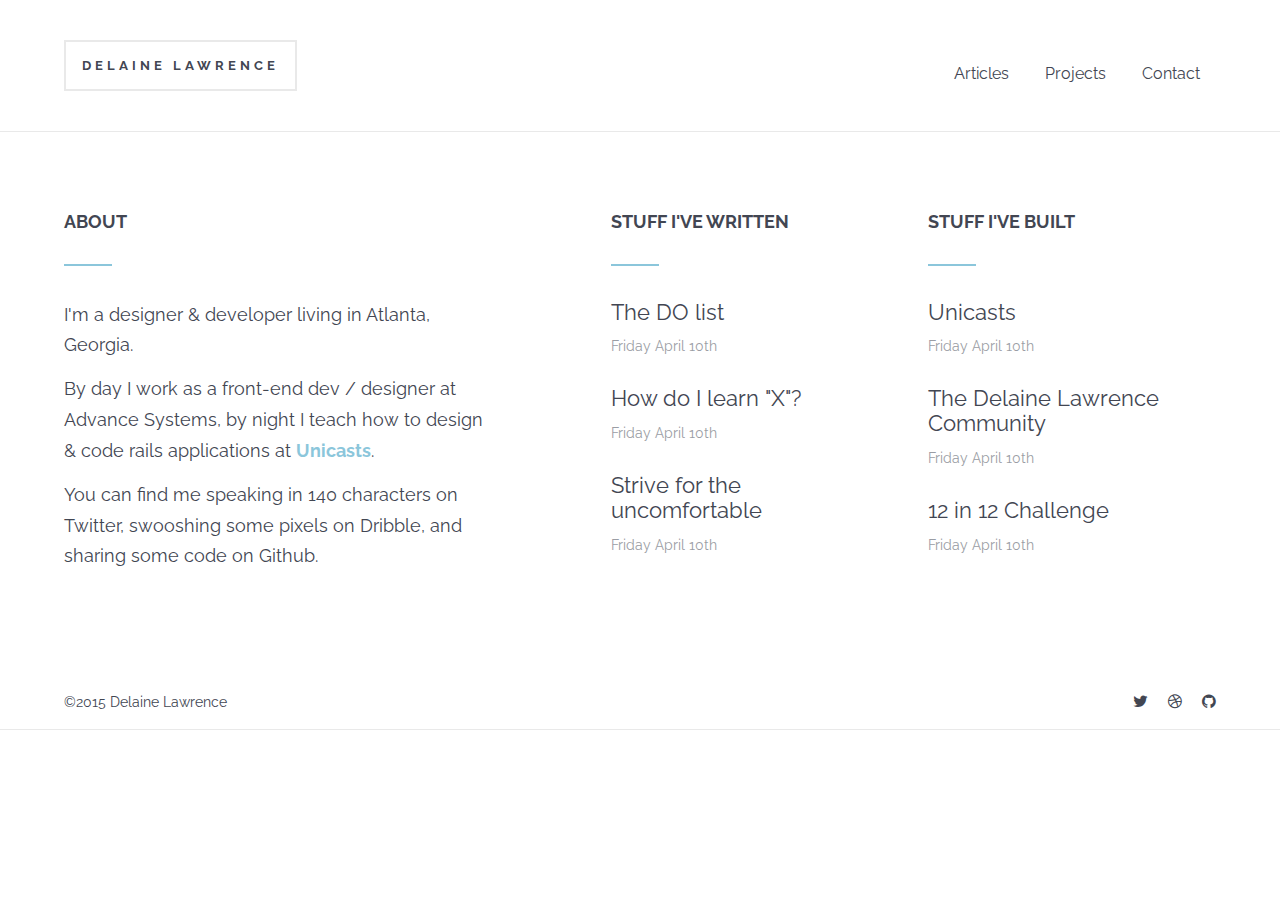
<file: index.html>
<!DOCTYPE html>
<html lang="en">
  <head>
    <meta charset="UTF-8">
    <title>Delaine Lawrence - Part Designer, Part Developer</title>
    <link href='https://fonts.googleapis.com/css?family=Raleway:400,700' rel='stylesheet' type='text/css'>
    <link rel="stylesheet" href="http://maxcdn.bootstrapcdn.com/font-awesome/4.5.0/css/font-awesome.min.css">

    <link rel="stylesheet" type="text/css" href="css/application.css">
  </head>
  <body>
    <header id="main_navigation" class="clearfix">
      <a href="#" class="name">Delaine Lawrence</a>
      <nav>
        <a href="articles.html">Articles</a>
        <a href="#">Projects</a>
        <a href="#">Contact</a>
      </nav>
    </header>
    
    <div class="wrapper wrapper_padding clearfix">
      <div class="col-1 about homepage_content">
        <h2>About</h2>
        <hr>
        <p>I'm a designer &amp; developer living in Atlanta, Georgia.</p>
        <p>By day I work as a front-end dev / designer at Advance Systems, by night I teach how to design &amp; code rails applications at <a href="#">Unicasts</a>.</p>
        <p>You can find me speaking in 140 characters on Twitter, swooshing some pixels on Dribble, and sharing some code on Github.</p>
      </div>
      <div class="col-2 homepage_content">
        <h2>Stuff I've Written</h2>
        <hr>
        <h3><a href="#">The DO list</a></h3>
        <p class="date">Friday April 10th</p>
        <h3><a href="#">How do I learn "X"?</a></h3>
        <p class="date">Friday April 10th</p>
        <h3><a href="#">Strive for the uncomfortable</a></h3>
        <p class="date">Friday April 10th</p>
      </div>
      <div class="col-3 homepage_content">
        <h2>Stuff I've Built</h2>
        <hr>
        <h3><a href="#">Unicasts</a></h3>
        <p class="date">Friday April 10th</p>
        <h3><a href="#">The Delaine Lawrence Community</a></h3>
        <p class="date">Friday April 10th</p>
        <h3><a href="#">12 in 12 Challenge</a></h3>
        <p class="date">Friday April 10th</p>
      </div>
    </div>

    <footer id="main_footer">
      <p class="copyright">&copy;2015 Delaine Lawrence</p>
      <nav>
        <a href="#"><i class="fa fa-twitter"></i></a>
        <a href="#"><i class="fa fa-dribbble"></i></a>
        <a href="#"><i class="fa fa-github"></i></a>
      </nav>
    </footer>
  </body>
</html>
</file>
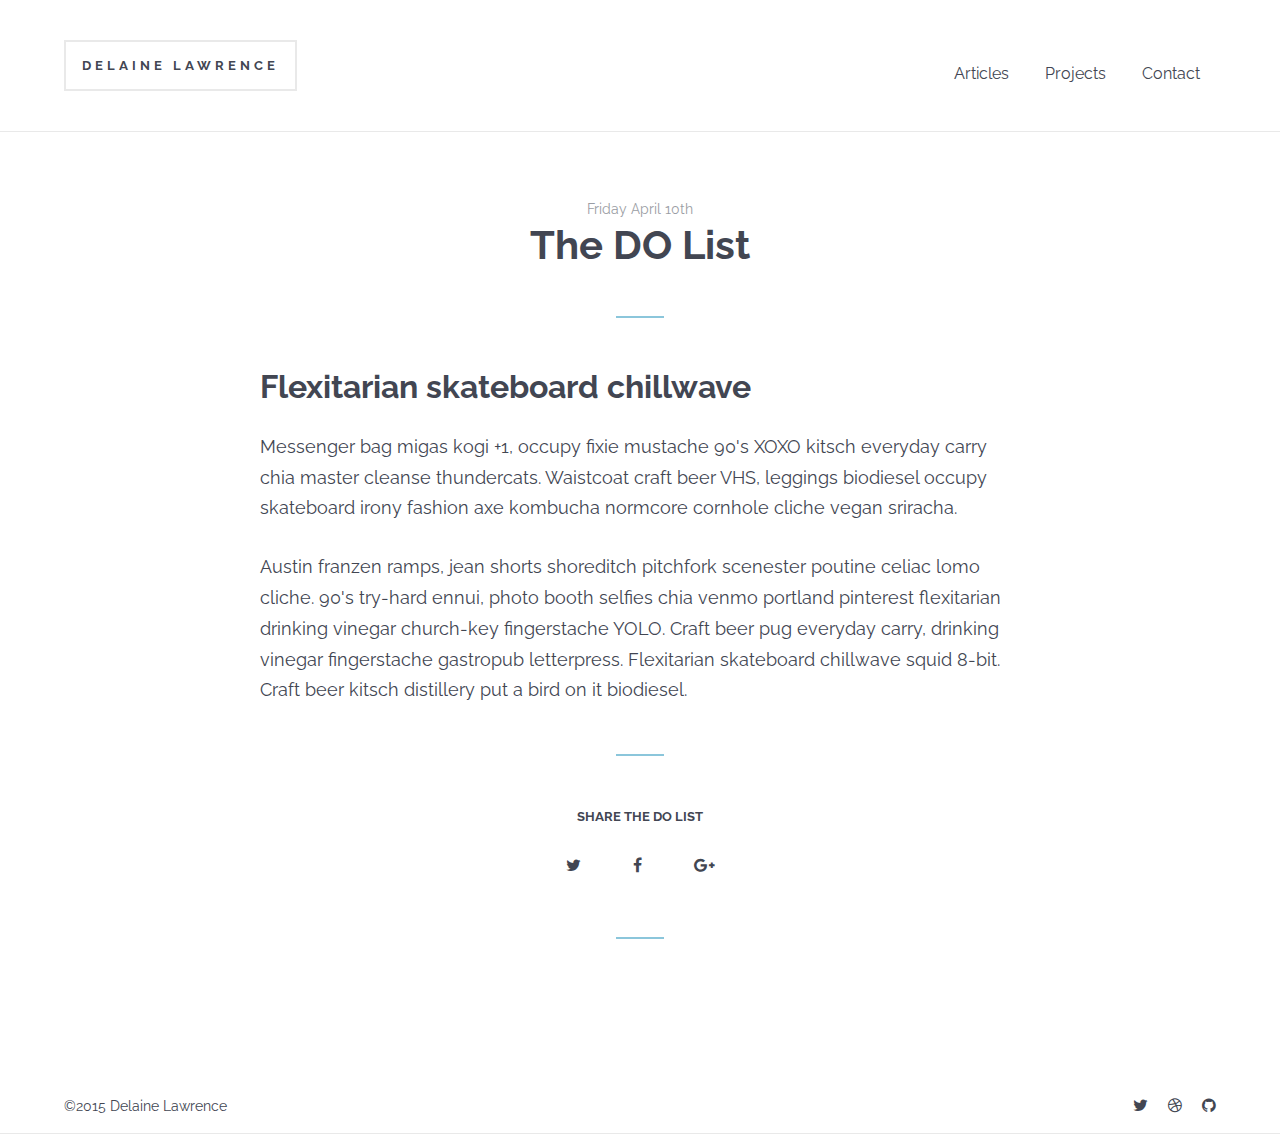
<file: article_show.html>
<!DOCTYPE html>
<html lang="en">
  <head>
    <meta charset="UTF-8">
    <title>Delaine Lawrence - Part Designer, Part Developer</title>
    <link href='https://fonts.googleapis.com/css?family=Raleway:400,700' rel='stylesheet' type='text/css'>
    <link rel="stylesheet" href="https://maxcdn.bootstrapcdn.com/font-awesome/4.5.0/css/font-awesome.min.css">

    <link rel="stylesheet" type="text/css" href="css/application.css">
  </head>
  <body>
    <header id="main_navigation" class="clearfix">
      <a href="#" class="name">Delaine Lawrence</a>
      <nav>
        <a href="articles.html">Articles</a>
        <a href="#">Projects</a>
        <a href="#">Contact</a>
      </nav>
    </header>
    
    <div id="post_show_content" class="skinny_wrapper wrapper_padding">
      <header>
        <p class="date">Friday April 10th</p>
        <h1>The DO List</h1>
        <hr>
      </header>

      <div id="content">
        <h2>Flexitarian skateboard chillwave </h2>
        <p>Messenger bag migas kogi +1, occupy fixie mustache 90's XOXO kitsch everyday carry chia master cleanse thundercats. Waistcoat craft beer VHS, leggings biodiesel occupy skateboard irony fashion axe kombucha normcore cornhole cliche vegan sriracha. </p>
        <p>Austin franzen ramps, jean shorts shoreditch pitchfork scenester poutine celiac lomo cliche. 90's try-hard ennui, photo booth selfies chia venmo portland pinterest flexitarian drinking vinegar church-key fingerstache YOLO. Craft beer pug everyday carry, drinking vinegar fingerstache gastropub letterpress. Flexitarian skateboard chillwave squid 8-bit. Craft beer kitsch distillery put a bird on it biodiesel.</p>
      </div>


      <hr>

      <div id="share_box">
        <p>Share The DO List</p>
        <a href="#"><i class="fa fa-twitter"></i></a>
        <a href="#"><i class="fa fa-facebook"></i></a>
        <a href="#"><i class="fa fa-google-plus"></i></a>
      </div>

      <hr>

    </div> 

    <footer id="main_footer">
      <p class="copyright">&copy;2015 Delaine Lawrence</p>
      <nav>
        <a href="#"><i class="fa fa-twitter"></i></a>
        <a href="#"><i class="fa fa-dribbble"></i></a>
        <a href="#"><i class="fa fa-github"></i></a>
      </nav>
    </footer>
  </body>
</html>
</file>
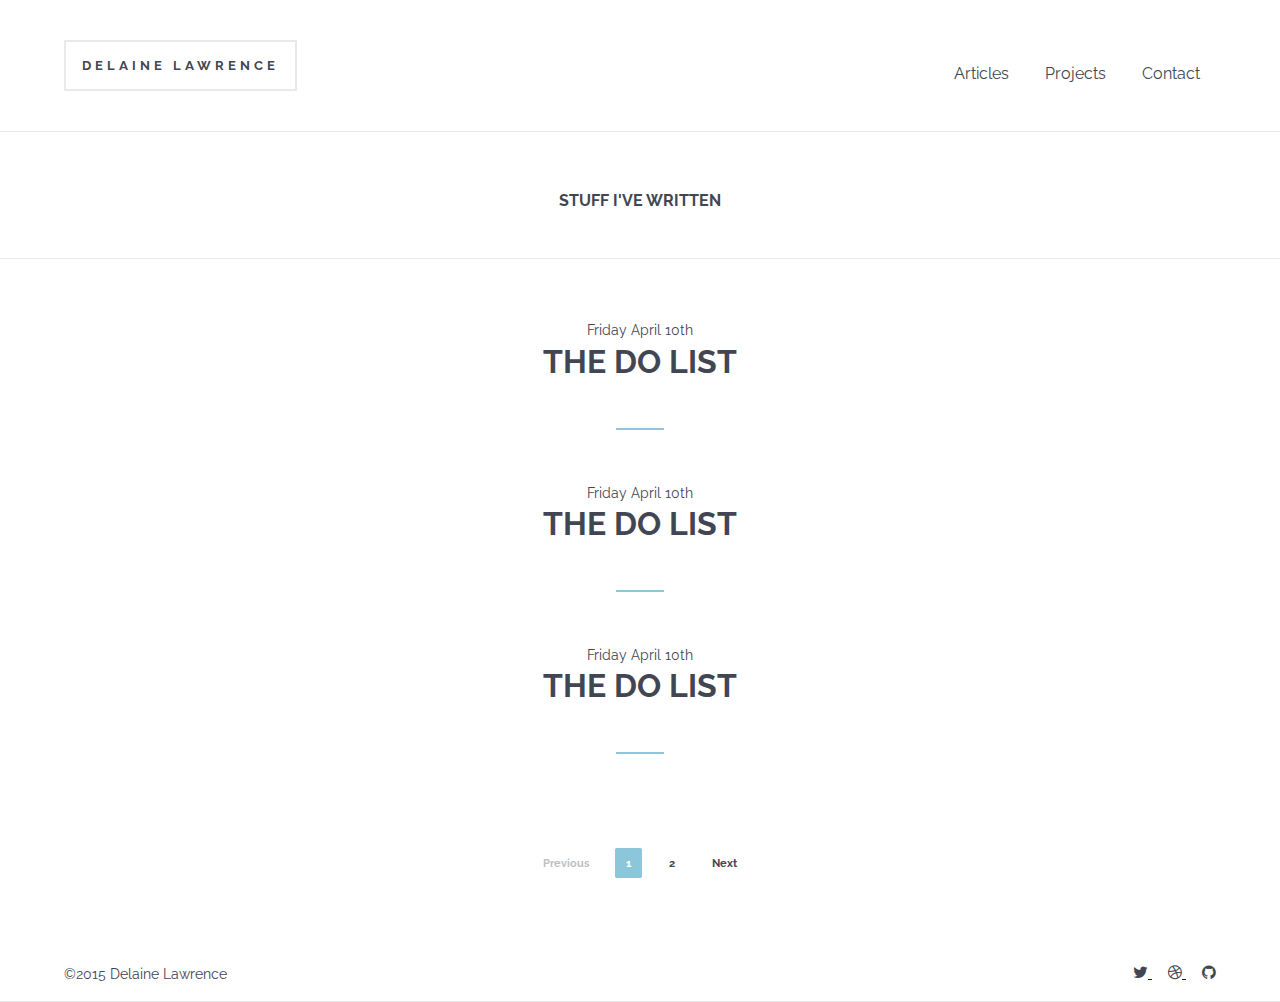
<file: articles.html>
<!DOCTYPE html>
<html lang="en">
  <head>
    <meta charset="UTF-8">
    <title>Delaine Lawrence - Part Designer, Part Developer</title>
    <link href='https://fonts.googleapis.com/css?family=Raleway:400,700' rel='stylesheet' type='text/css'>
    <link rel="stylesheet" href="https://maxcdn.bootstrapcdn.com/font-awesome/4.5.0/css/font-awesome.min.css">

    <link rel="stylesheet" type="text/css" href="css/application.css">
  </head>
  <body>
    <header id="main_navigation" class="clearfix">
      <a href="#" class="name">Delaine Lawrence</a>
      <nav>
        <a href="articles.html">Articles</a>
        <a href="#">Projects</a>
        <a href="#">Contact</a>
      </nav>
    </header>
    
    <h1 id="page_title">Stuff I've written</h1>

    <div id="posts_wrapper" class="skinny_wrapper">
      <div class="post">
        <p class="date">Friday April 10th</p>
        <h2><a href="#">The Do List</a></h2>
        <hr>
      </div>

      <div class="post">
        <p class="date">Friday April 10th</p>
        <h2><a href="#">The Do List</a></h2>
        <hr>
      </div>

      <div class="post">
        <p class="date">Friday April 10th</p>
        <h2><a href="#">The Do List</a></h2>
        <hr>
      </div>
    </div>  

    <div class="pagination">
        <span class="previous_page disabled">Previous</span>
        <em class="current">1</em>
        <a rel="next" href="#">2</a>
        <a class="next_page" href="#">Next</a>
    </div>

    <footer id="main_footer">
      <p class="copyright">&copy;2015 Delaine Lawrence</p>
      <nav>
        <a href="#"><i class="fa fa-twitter"></i>
</a>
        <a href="#"><i class="fa fa-dribbble"></i>
</a>
        <a href="#"><i class="fa fa-github"></i>
</a>
      </nav>
    </footer>
  </body>
</html>
</file>
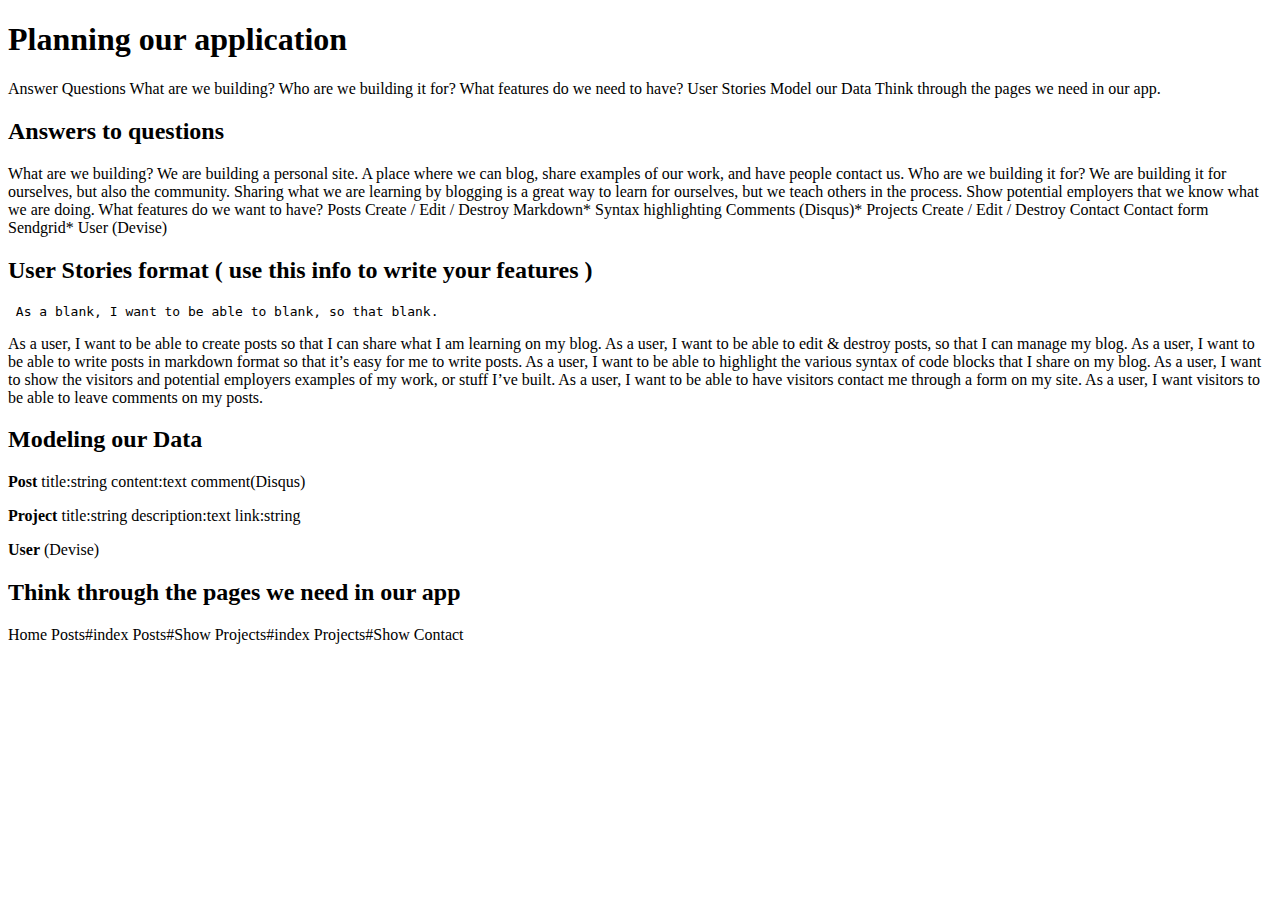
<file: README.html>
<!DOCTYPE html>
<html>
<head>
	<meta charset="utf-8"/>
</head>
<body>
<h1 id="planningourapplication">Planning our application</h1>

<p>Answer Questions
What are we building?
Who are we building it for?
What features do we need to have?
User Stories
Model our Data
Think through the pages we need in our app.</p>

<h2 id="answerstoquestions">Answers to questions</h2>

<p>What are we building? We are building a personal site. A place where we can blog, share examples of our work, and have people contact us.
Who are we building it for? We are building it for ourselves, but also the community. Sharing what we are learning by blogging is a great way to learn for ourselves, but we teach others in the process. Show potential employers that we know what we are doing.
What features do we want to have?
Posts
Create / Edit / Destroy
Markdown*
Syntax highlighting
Comments (Disqus)*
Projects
Create / Edit / Destroy
Contact
Contact form
Sendgrid*
User (Devise)</p>

<h2 id="userstoriesformatusethisinfotowriteyourfeatures">User Stories format ( use this info to write your features )</h2>

<pre><code> As a blank, I want to be able to blank, so that blank.
</code></pre>

<p>As a user, I want to be able to create posts so that I can share what I am learning on my blog.
As a user, I want to be able to edit &amp; destroy posts, so that I can manage my blog.
As a user, I want to be able to write posts in markdown format so that it’s easy for me to write posts.
As a user, I want to be able to highlight the various syntax of code blocks that I share on my blog.
As a user, I want to show the visitors and potential employers examples of my work, or stuff I’ve built.
As a user, I want to be able to have visitors contact me through a form on my site.
As a user, I want visitors to be able to leave comments on my posts.</p>

<h2 id="modelingourdata">Modeling our Data</h2>

<p><strong>Post</strong>
title:string
content:text
comment(Disqus)</p>

<p><strong>Project</strong>
title:string
description:text
link:string</p>

<p><strong>User</strong> (Devise)</p>

<h2 id="thinkthroughthepagesweneedinourapp">Think through the pages we need in our app</h2>

<p>Home
Posts#index
Posts#Show
Projects#index
Projects#Show
Contact</p>

</body>
</html>
</file>
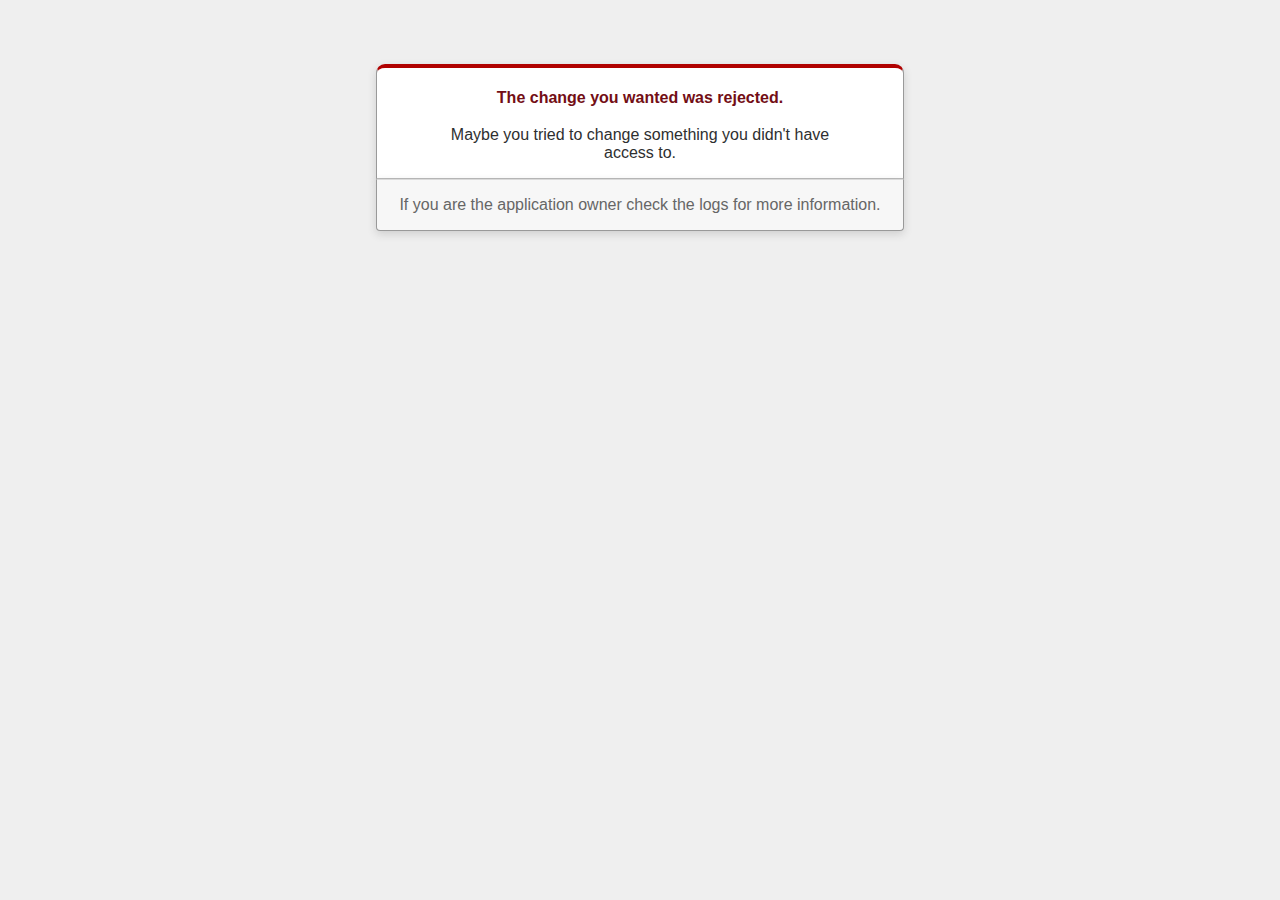
<file: public/422.html>
<!DOCTYPE html>
<html>
<head>
  <title>The change you wanted was rejected (422)</title>
  <meta name="viewport" content="width=device-width,initial-scale=1">
  <style>
  body {
    background-color: #EFEFEF;
    color: #2E2F30;
    text-align: center;
    font-family: arial, sans-serif;
    margin: 0;
  }

  div.dialog {
    width: 95%;
    max-width: 33em;
    margin: 4em auto 0;
  }

  div.dialog > div {
    border: 1px solid #CCC;
    border-right-color: #999;
    border-left-color: #999;
    border-bottom-color: #BBB;
    border-top: #B00100 solid 4px;
    border-top-left-radius: 9px;
    border-top-right-radius: 9px;
    background-color: white;
    padding: 7px 12% 0;
    box-shadow: 0 3px 8px rgba(50, 50, 50, 0.17);
  }

  h1 {
    font-size: 100%;
    color: #730E15;
    line-height: 1.5em;
  }

  div.dialog > p {
    margin: 0 0 1em;
    padding: 1em;
    background-color: #F7F7F7;
    border: 1px solid #CCC;
    border-right-color: #999;
    border-left-color: #999;
    border-bottom-color: #999;
    border-bottom-left-radius: 4px;
    border-bottom-right-radius: 4px;
    border-top-color: #DADADA;
    color: #666;
    box-shadow: 0 3px 8px rgba(50, 50, 50, 0.17);
  }
  </style>
</head>

<body>
  <!-- This file lives in public/422.html -->
  <div class="dialog">
    <div>
      <h1>The change you wanted was rejected.</h1>
      <p>Maybe you tried to change something you didn't have access to.</p>
    </div>
    <p>If you are the application owner check the logs for more information.</p>
  </div>
</body>
</html>
</file>
<file: css/application.css>
/*! normalize.css v3.0.2 | MIT License | git.io/normalize */html{font-family:sans-serif;-ms-text-size-adjust:100%;-webkit-text-size-adjust:100%}body{margin:0}article,aside,details,figcaption,figure,footer,header,hgroup,main,menu,nav,section,summary{display:block}audio,canvas,progress,video{display:inline-block;vertical-align:baseline}audio:not([controls]){display:none;height:0}[hidden],template{display:none}a{background-color:transparent}a:active,a:hover{outline:0}abbr[title]{border-bottom:1px dotted}b,strong{font-weight:bold}dfn{font-style:italic}h1{font-size:2em;margin:0.67em 0}mark{background:#ff0;color:#000}small{font-size:80%}sub,sup{font-size:75%;line-height:0;position:relative;vertical-align:baseline}sup{top:-0.5em}sub{bottom:-0.25em}img{border:0}svg:not(:root){overflow:hidden}figure{margin:1em 40px}hr{-moz-box-sizing:content-box;box-sizing:content-box;height:0}pre{overflow:auto}code,kbd,pre,samp{font-family:monospace, monospace;font-size:1em}button,input,optgroup,select,textarea{color:inherit;font:inherit;margin:0}button{overflow:visible}button,select{text-transform:none}button,html input[type="button"],input[type="reset"],input[type="submit"]{-webkit-appearance:button;cursor:pointer}button[disabled],html input[disabled]{cursor:default}button::-moz-focus-inner,input::-moz-focus-inner{border:0;padding:0}input{line-height:normal}input[type="checkbox"],input[type="radio"]{box-sizing:border-box;padding:0}input[type="number"]::-webkit-inner-spin-button,input[type="number"]::-webkit-outer-spin-button{height:auto}input[type="search"]{-webkit-appearance:textfield;-moz-box-sizing:content-box;-webkit-box-sizing:content-box;box-sizing:content-box}input[type="search"]::-webkit-search-cancel-button,input[type="search"]::-webkit-search-decoration{-webkit-appearance:none}fieldset{border:1px solid #c0c0c0;margin:0 2px;padding:0.35em 0.625em 0.75em}legend{border:0;padding:0}textarea{overflow:auto}optgroup{font-weight:bold}table{border-collapse:collapse;border-spacing:0}td,th{padding:0}*{box-sizing:border-box}body{font-family:'Raleway', sans-serif}.wrapper{width:90%;margin:0 auto}.skinny_wrapper{width:80%;max-width:760px;margin:0 auto}.wrapper_padding{padding:4rem 0}.clearfix:before,.clearfix:after{content:" ";display:table}.clearfix:after{clear:both}h1,h2,h3,h4,h5,h6,p,ul,li{color:#424652}h1{font-size:2.5rem}h2{font-size:2rem}h3{font-size:1.75rem}h4{font-size:1.375rem}h5{font-size:1.25rem}h6{font-size:1rem}p,li{font-size:1.1rem;line-height:1.75}p,ul,ol{margin:0 0 1.6em 0}hr{width:3em;display:block;height:2px;border:0;border-top:2px solid #8bc6db;margin:2rem 0}#main_navigation{padding:2.5em 5%;border-bottom:1px solid #E9E9E9}#main_navigation .name{font-weight:700;font-size:.8em;letter-spacing:4px;text-transform:uppercase;border:2px solid #E9E9E9;padding:1rem;text-decoration:none;color:#424652;float:left}#main_navigation nav{float:right;padding-top:1.5rem}#main_navigation nav a{color:#424652;text-decoration:none;margin:0 1rem;font-size:1rem}#page_title{text-align:center;border-bottom:1px solid #E9E9E9;padding:3em 0;font-size:1rem;text-transform:uppercase}#main_footer{padding:2.5em 5%;border-bottom:1px solid #E9E9E9}#main_footer .copyright{float:left;font-size:.9em;margin:0}#main_footer nav{float:right}#main_footer nav i{color:#424652;margin-left:1em;padding-top:.2em}#main_footer nav i:hover{color:#8bc6db}input[type="text"],input[type="email"],input[type="password"],textarea{width:100%;max-width:100%;height:3em;border:2px solid #E9E9E9;padding:1em;margin:.5em 0 2em 0}textarea{min-height:20em}input[type="submit"]{outline:none;background:transparent;border:2px solid #E9E9E9;text-align:center;font-size:1em;color:#424652;text-decoration:none;padding:1em 2em}input[type="submit"]:hover{border:2px solid #8bc6db;color:#8bc6db}.col-1,.col-2,.col-3{float:left}.col-1{width:45%;padding:0 5% 0 2.5%}.col-2,.col-3{width:27.5%;padding:0 2.5%}.homepage_content h2{font-size:1.1rem;text-transform:uppercase}.homepage_content h3{font-size:1.35em;font-weight:400;margin-bottom:.5em}.homepage_content a{text-decoration:none;color:#424652}.homepage_content a:hover{color:#8bc6db}.homepage_content .date{font-size:.85em;margin-bottom:2em;color:#9a9da4}.homepage_content p{margin:0 0 .75em 0}.about{padding:0 7.5% 0 0}.about a{color:#8bc6db;font-weight:700;text-decoration:none}#posts_wrapper{padding:3em 0}#posts_wrapper .post{text-align:center}#posts_wrapper .post .date{font-size:.9em;margin:0}#posts_wrapper .post h2{margin:0;font-size:2em;text-transform:uppercase}#posts_wrapper .post h2 a{text-decoration:none;color:#424652}#posts_wrapper .post h2 a:hover{color:#8bc6db}#posts_wrapper .post hr{margin:3em auto}#post_show_content header{text-align:center}#post_show_content header .date{font-size:.9em;color:#9a9da4;margin:0}#post_show_content header h1{margin:0}#post_show_content hr{margin:3em auto}#share_box{text-align:center}#share_box p{padding:0 0 1em 0;margin:0;font-weight:700;text-transform:uppercase;color:#424652;font-size:.8em}#share_box i{color:#424652;padding:1em 1.5em}#share_box i:hover{color:#8bc6db;cursor:pointer}.pagination:before,.pagination:after{content:" ";display:table}.pagination:after{clear:both}.pagination{text-align:center;margin:0 0 3em 0}.pagination a,.pagination .previous_page,.pagination .current,.pagination .next_page{padding:.75em 1em;margin:0 .5em;border-radius:.15em;line-height:20px;text-decoration:none;background:#fff;font-weight:700;font-size:.7em;font-style:normal;color:#424652}.pagination a:hover,.pagination .previous_page:hover,.pagination .current:hover,.pagination .next_page:hover{background:#8bc6db;color:#fff}.pagination .current{background:#8bc6db;color:#fff}.pagination .disabled{color:#C0C0C0}.pagination .disabled:hover{color:#C0C0C0;background:#fff}
</file>
